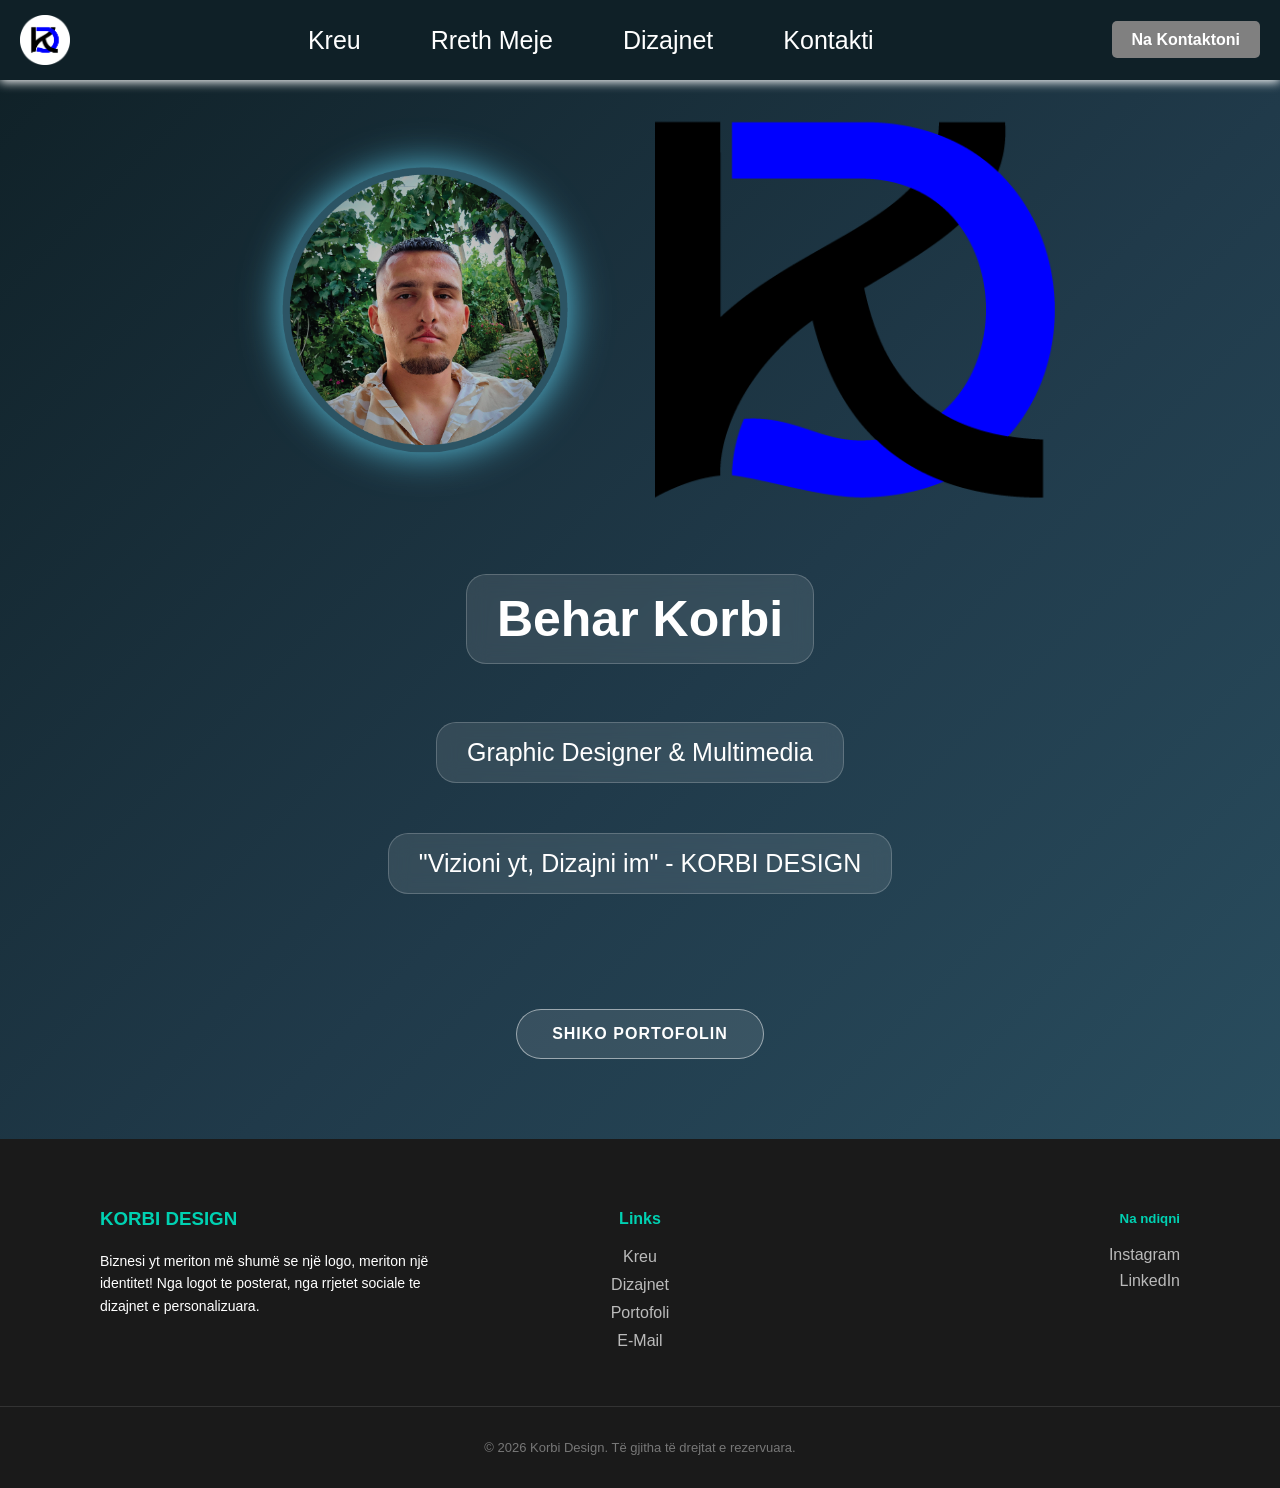
<file: index.html>
<!DOCTYPE html>
<html lang="sq">
    <head>
    <meta charset="utf-8">
    <title> Behar Korbi's Portofolio</title>
    <link rel="stylesheet" href="style.css">
    </head>
    <body>
<header class="header">
    <nav class="permbajtjaheader">
        <div class="logo">
            <a href="index.html">
                <img src="Korbilll-02.png" alt="Logo e Kompanisë">
            </a>
        </div>

        <ul class="menujaenavigimit">
            <li><a href="index.html">Kreu</a></li>
            <li><a href="Rreth_Meje.html">Rreth Meje</a></li>
            <li><a href="Portofolio.html">Dizajnet</a></li>
            <li><a href="mailto:korbidesign25@gmail.com">Kontakti</a></li>
        </ul>

        <div>
            <a href="tel:+355 68 42 32 224" class="kkontakt">Na Kontaktoni</a>
        </div>
    </nav>
</header>
    <div class="rrjeshtikontakteve">
        <img src="Asset 1.png" alt="Asset 1" class="qender animacion ani1" style="width: 400px; height: 400px;">
        <img src="KD LOGO-01.png" alt="KD LOGO-01" class="qender animacion ani1" style="width: 400px; height: 400px;">
    </div>
        <h1 class="xhamefekt animacion ani2" style="font-size: 50px; text-align: center; color: white;">Behar Korbi</h1>
        <p class="xhamefekt animacion ani3" style="font-size: 25px; text-align: center; color: white;">Graphic Designer & Multimedia </p>
        <p class="xhamefekt animacion ani4" style="font-size: 25px; text-align: center; color: white;">"Vizioni yt, Dizajni im" - KORBI DESIGN</p>
       <div class="blqender">
    <a href="Rreth_Meje.html" class="animacion aninextpage bqender">
        SHIKO PORTOFOLIN
    </a>
</div>
<footer class="footer">
    <div class="permbajtjafooter">
        <div class="tekstet">
            <h3>KORBI DESIGN</h3>
            <p>Biznesi yt meriton më shumë se një logo, meriton një identitet! Nga logot te posterat, nga rrjetet sociale te dizajnet e personalizuara.</p>
        </div>

        <div class="tekstet">
            <h4>Links</h4>
            <ul>
                <li><a href="index.html">Kreu</a></li>
                <li><a href="Portofolio.html">Dizajnet</a></li>
                <li><a href="Portofolio.html">Portofoli</a></li>
                <li><a href="mailto:korbidesign25@gmail.com">E-Mail</a></li>
            </ul>
        </div>

        <div class="tekstet">
            <h5>Na ndiqni</h5>
            <div class="linqet">
                <a href="https://www.instagram.com/korbidesign/">Instagram</a>
                <a href="https://www.linkedin.com/in/behar-korbi-b67765378/">LinkedIn</a>
            </div>
        </div>
    </div>

    <div class="fundi">
        <p>&copy; 2026 Korbi Design. Të gjitha të drejtat e rezervuara.</p>
    </div>
</footer>
        
    </body>

</html>
</file>
<file: style.css>
html, body {
    margin: 0%;
    min-height: 100vh;
    background: linear-gradient(135deg, #0f2026, #203a4a, #2c5365);
    display: flex;
    flex-direction: column;
    font-family: Arial, Helvetica, sans-serif;
}

.header {
    background-color: #0f2027;
    padding: 15px 0;
    top: 0;
    box-shadow: 0 2px 10px rgb(255, 255, 255);
    position: sticky;
    z-index: 1000;
}

.permbajtjaheader {
    margin: 0 auto;
    padding: 0 20px;
    max-width: auto;
    display: flex;
    left: 0;
    align-items: center;
    justify-content: space-between;
}

.logo img {
    width: auto;
    max-height: 50px;
    display: block;
}

.menujaenavigimit {
    margin: 0;
    padding: 0;
    display: flex;
    list-style: none;
    gap: 70px;
}

.menujaenavigimit li a {
    font-size: 25px;
    font-weight: 500;
    color: rgb(255, 255, 255);
    text-decoration: none;
    transition: color 0.3s ease;
}

.menujaenavigimit li a:hover {
    color: rgb(0, 209, 178)
}
.kkontakt {
    padding: 10px 20px;
    background-color: rgb(128, 128, 128);
    color: rgb(255, 255, 255);
    font-weight: bold;
    text-decoration: none;
    transition: background 0.3 ease;
    border-radius: 5px;
}

.kkontakt:hover {
    background-color: rgb(0, 184, 156);
}

.faqjarrethmeje {
    margin: 0;
    display: flex;
    flex-direction: column;
    min-height: 100vh;
    font-family: sans-serif;
    background-color: rgb(128, 128, 128);
}

.permbajtja {
    flex:1;
}

.faqjaedizajneve {
    min-height: 100vh;
    display: flex;
    flex-direction: column;
}

.qender {
    width: 50%;
    margin-left: auto;
    margin-right: auto;
    display: block;
    font-family: Arial, Helvetica, sans-serif;
}

.xhamefekt {
    width: fit-content;
    margin-left: auto;
    margin-right: auto;
    background: rgba(255, 255, 255, 0.1);
    backdrop-filter: blur(10px);
    -webkit-backdrop-filter: blur(10px);
    border-radius: 20px;
    border: 1px solid rgba(255, 255, 255, 0.2);
    box-shadow: 0px 8px 32px 0px rgba(0, 0, 0, o.3);
    padding: 15px 30px;
    display: block;
}

.animacion {
    opacity: 0;
    animation: shfaq 0.8s ease-out forwards;
}

@keyframes shfaq {
    from {
        opacity: 0;
        transform: translateY(20px);
    }
    to {
        opacity: 1;
        transform: translateY(0);
    }
}

.ani1 { animation-delay: 0.5s}
.ani2 { animation-delay: 1.5s}
.ani3 { animation-delay: 2.5s}
.ani4 { animation-delay: 3.5s}
.ani5 { animation-delay: 3.7s}
.ani6 { animation-delay: 3.9s}
.ani7 { animation-delay: 4.1s}
.ani8 { animation-delay: 4.3s}
.ani9 { animation-delay: 4.5s}
.aninextpage {
    animation-delay: 3.7s;
}

.bqender {
    color: rgb(255, 255, 255);
    background: rgba(255, 255, 255, 0.1);
    padding: 15px 35px;
    margin-top: 30px;
    margin-bottom: 20px;
    font-family:'Segoe UI' sans-serif;
    font-weight: bold;
    letter-spacing: 1px;
    text-align: center;
    text-decoration: none;
    display: inline-block;
    border-radius: 50px;
    border: 1px solid rgba(255, 255, 255, 0.5);
    transition: all 0.6s ease;
}

.bqender:hover {
    background: rgba(255, 255, 255, 0.3);
    transform: scale(1);
    transition: transform 0.6s cubic-bezier(0.26, 1, 0.6, 1), box-shadow 0.6s ease, background 0.6 ease;
}

.kolonat {
    margin: 40px auto;
    width: 95%;
    max-width: 1600px;
    display: grid;
    grid-template-columns: repeat(4, 1fr);
    gap: 20px;
}

.efektxhami {
    width: 95%;
    height: 400px;
    padding: 10px;
    color: rgb(255, 255, 255);
    display: flex;
    overflow-y: auto;
    flex-direction: column;
    background: rgba(255, 255, 255, 0.1);
    backdrop-filter: blur(15px);
    -webkit-backdrop-filter: blur(15px);
    border: 1px solid rgba(255, 255, 255, 0.2);
    border-radius: 20px;
    transition: transform 0.6s cubic-bezier(0.26, 1, 0.26, 1), box-shadow 0.6s eae, background 0.6s ease;
}

.efektxhami:hover {
    background: rgba(255, 255, 255, 0.18);
    box-shadow: 0px 0px 25px rgba(255, 255, 255, 0.3);
    border-color: rgba(255, 255, 255, 0.5);
}

.efekxhami::-webkit-scrollbar {
    width: 7px;
}

.efektxhami::-webkit-scrollbar-thumb {
    background: rgba(255, 255, 255, 0.3);
    border-radius: 10px;
}

.rrjeshtikontakteve {
    margin: 30px auto;
    width: 95%;
    max-width: 600px;
    gap: 30px;
    display: flex;
    justify-content: center;
}

.butkontaktit {
    font-size: 14px;
    text-align: center;
    text-decoration: none;
    color: rgb(255, 255, 255);
    background: rgba(255, 255, 255, 0.1);
    backdrop-filter: blur(10px);
    border: 1px solid rgba(255, 255, 255, 0.2);
    border-radius: 15px;
    padding: 15px;
    flex: 1;
    transition: 0.6s ease;
}

.butkontaktit:hover {
    background: rgba(255, 255, 255, 0.3);
    transform: translateY(-5px);
}

@media (max-width: 992px) {
    .kolonat {
        grid-template-columns: repeat(2, 1fr);
    }
}

@media (max-width: 600px) {
    .kolonat {
        grid-template-columns: 1fr;
    }
}

.rrjeshtikontakteve {
    flex-direction: row;
    font-size: 12px;
}

.anid1 { animation-delay: 0.2s;}
.anid2 { animation-delay: 0.4s;}
.anid3 { animation-delay: 0.6s;}
.anid4 { animation-delay: 0.8s;}
.anid5 { animation-delay: 1.0s;}
.anid6 { animation-delay: 1.2s;}
.anid7 { animation-delay: 1.4s;}
.anid8 { animation-delay: 1.6s;}
.anid9 { animation-delay: 1.8s;}
.anid10 { animation-delay: 2.0s;}
.anid11 { animation-delay: 2.2s;}
.anid12 { animation-delay: 2.4s;}
.anid13 { animation-delay: 2.6s;}
.anid14 { animation-delay: 2.8s;}
.anid15 { animation-delay: 3.0s;}
.anid16 { animation-delay: 3.2s;}
.anid17 { animation-delay: 3.4s;}
.anid18 { animation-delay: 3.6s;}
.anid19 { animation-delay: 3.8s;}
.anid20 { animation-delay: 4.0s;}
.anid21 { animation-delay: 4.2s;}
.anid22 { animation-delay: 4.4s;}
.anid23 { animation-delay: 4.6s;}
.anid24 { animation-delay: 4.8s;}
.anid25 { animation-delay: 5.0s;}
.anid26 { animation-delay: 5.2s;}
.anid27 { animation-delay: 5.4s;}
.anid28 { animation-delay: 5.6s;}
.anid29 { animation-delay: 5.8s;}
.anid30 { animation-delay: 6.0s;}
.anid31 { animation-delay: 6.2s;}
.anid32 { animation-delay: 6.4s;}
.anid33 { animation-delay: 6.6s;}

.portofoli {
    margin: 40px auto;
    width: 90%;
    max-width: 1500px;
    gap: 20px;
    display: grid;
    grid-template-columns: repeat(3, 1fr);
}

.dizajnet {
    height: 350px;
    border-radius: 20px;
    border: 1px solid rgba(255, 255, 255, 0.2);
    background: rgba(255. 255. 255, 0.1);
    backdrop-filter: blur(10px);
    overflow: hidden;
    transition: transform 0.8s cubic-bezier(0.23, 1, 0.37, 1), box-shadow 0.8s ease;
}

.dizajnet img {
    width: 100%;
    height: 100%;
    object-fit: cover;
    transition: transform 0.9s ease;
}

.dizajnet:hover {
    cursor: pointer;
    transform: scale(1.05);
    border-color: rgba(255, 255, 255, 0.5);
    box-shadow: 0px 0px 30px rgba(255, 255, 255, 0.2);
}

.dizajnet:hover img {
    transform: scale(1.15);
}

@media (max-width: 768px) {
    .portofoli {
        grid-template-columns: 1fr;
    }
}

@media (max-width: 768px) {
    .dizajnqender {
        grid-column: auto;
    }
}

.dizajnet {
    cursor: zoom-in;
}

#lightbox-img {
    animation: zoomIn 0.4s ease-out;
}

@keyframes zoomIn {
    from { transform: scale(0.7); opacity: 0;}
    to { transform: scale(1); opacity: 1;}
}

main {
    flex: 1;
}

.footer {
    width: 100%;
    margin-top: auto;
    padding: 40px 0 20px 0;
    color: rgb(255, 255, 255);
    background-color: rgb(26, 26, 26);
    font-family: Arial, sans-serif;
}

.permbajtjafooter {
    margin: 0 auto;
    max-width: 1100px;
    padding: 0 20px;
    flex-wrap: wrap;
    display: flex;
    justify-content: space-around;
}

.tekstet {
    flex: 1;
    margin: 10px;
    min-width: 200px;
}

.tekstet h3 {
    margin-bottom: 20px;
    color: rgb(0, 209, 178);
    text-align: left;
}

.tekstet h4 {
    margin-bottom: 20px;
    color: rgb(0, 209, 178);
    text-align: center;
}

.tekstet h5 {
    margin-bottom: 20px;
    color: rgb(0, 209, 178);
    text-align: right;
}

.tekstet p {
    font-size: 14px;
    line-height: 1.6;
}

.tekstet ul {
    text-align: center;
    list-style: none;
    padding: 0;
}

.tekstet ul li {
    margin-bottom: 10px;
    text-align: center;
}

.tekstet ul li a {
    color: rgb(187, 187, 187);
    text-decoration: none;
    transition: 0.3s;
}

.tekstet ul li a:hover {
    color: rgb(255, 255, 255);
    padding-left: 5px;
}

.linqet a {
    margin-bottom: 8px;
    text-align: right;
    color: rgb(187, 187, 187);
    display: block;
    text-decoration: none;
}

.linqet a:hover {
    color: rgb(187, 187, 187);
}

.fundi {
    margin-top: 30px;
    padding-top: 20px;
    font-size: 13px;
    color: rgb(119, 119, 119);
    font-size: 13px;
    text-align: center;
    border-top: 1px solid #333;
}

.blink {
    color: rgb(255, 255, 255);
    font-size: 20px;
    font-weight: bold;
    letter-spacing: 2px;
    text-transform: uppercase;
    text-decoration: none;
    min-width: fit-content;
    padding: 15px, 40px;
    display: inline-block;
    border-radius: 50px;
    border: 2px solid rgba(255, 255, 255, 0.4);
}

.blqender {
    width: 100%;
    margin: 60px 0px;
    display: flex;
    justify-content: center;
}
</file>
